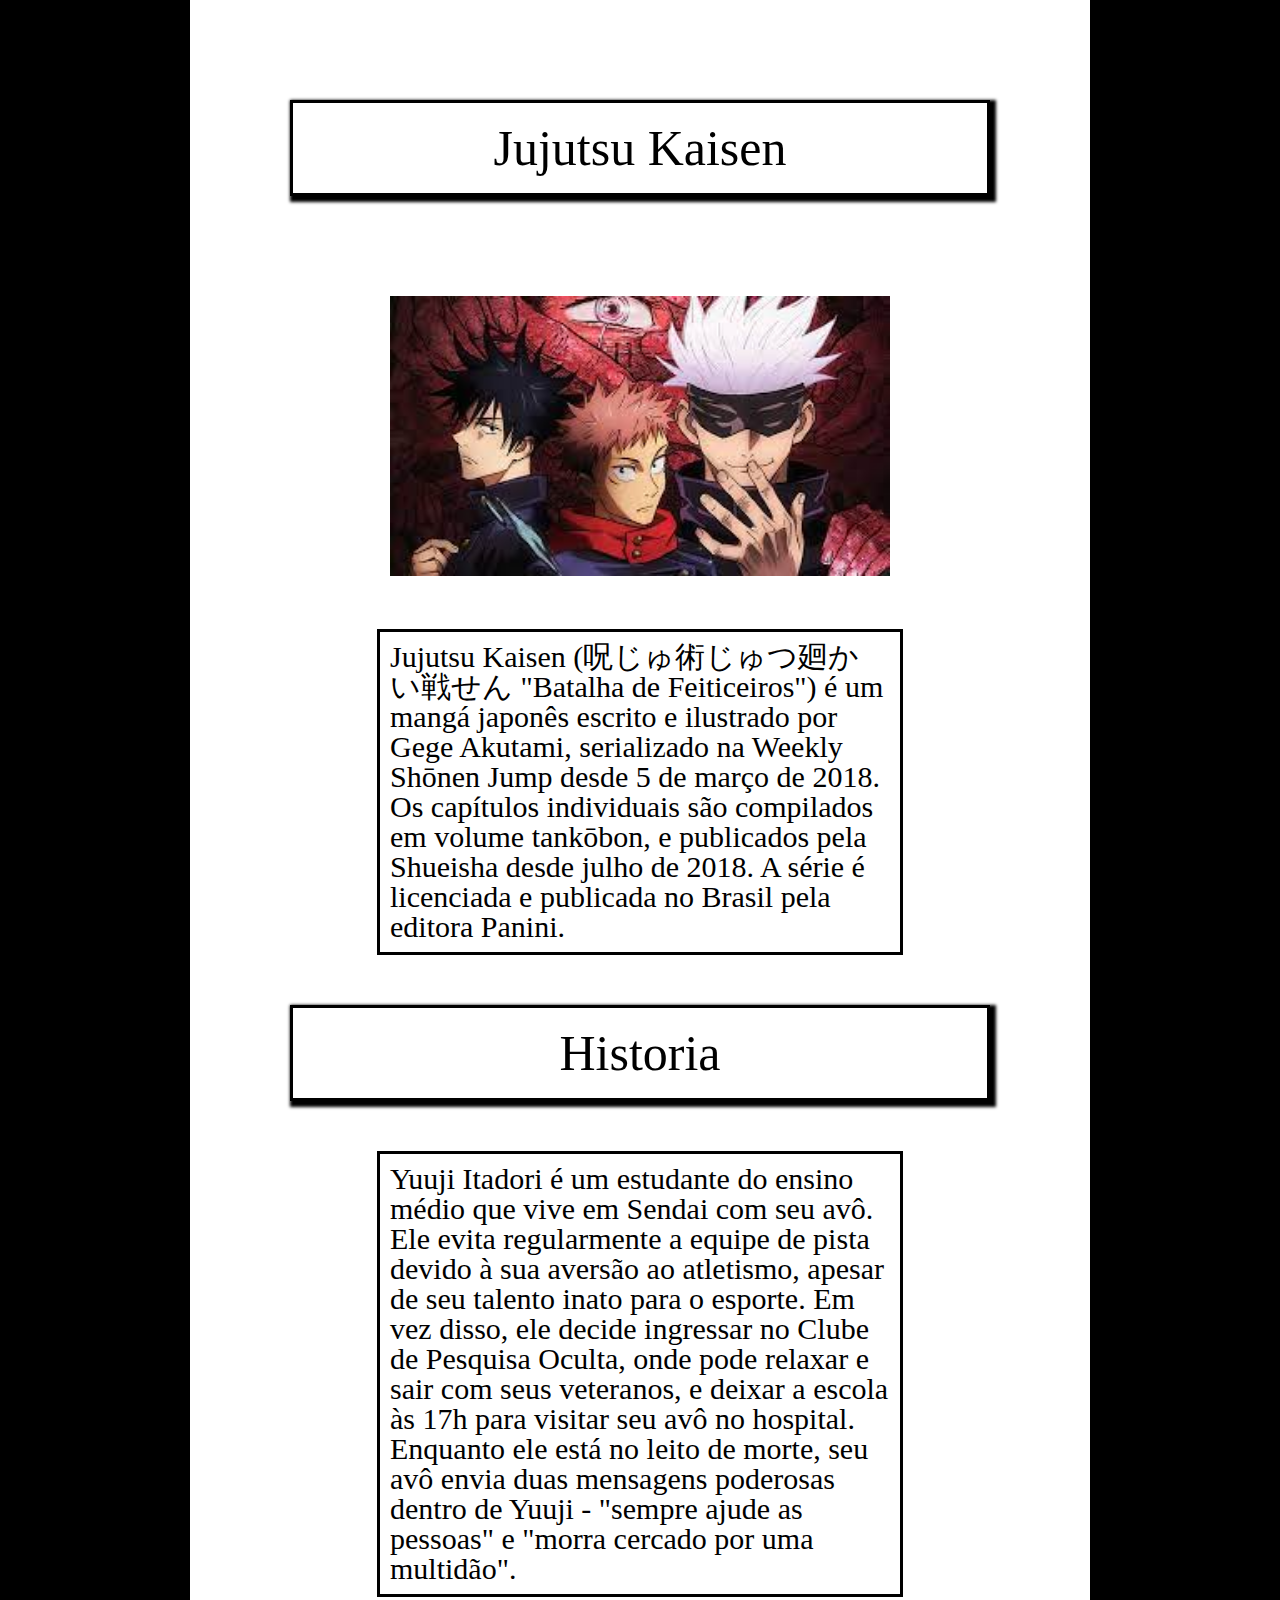
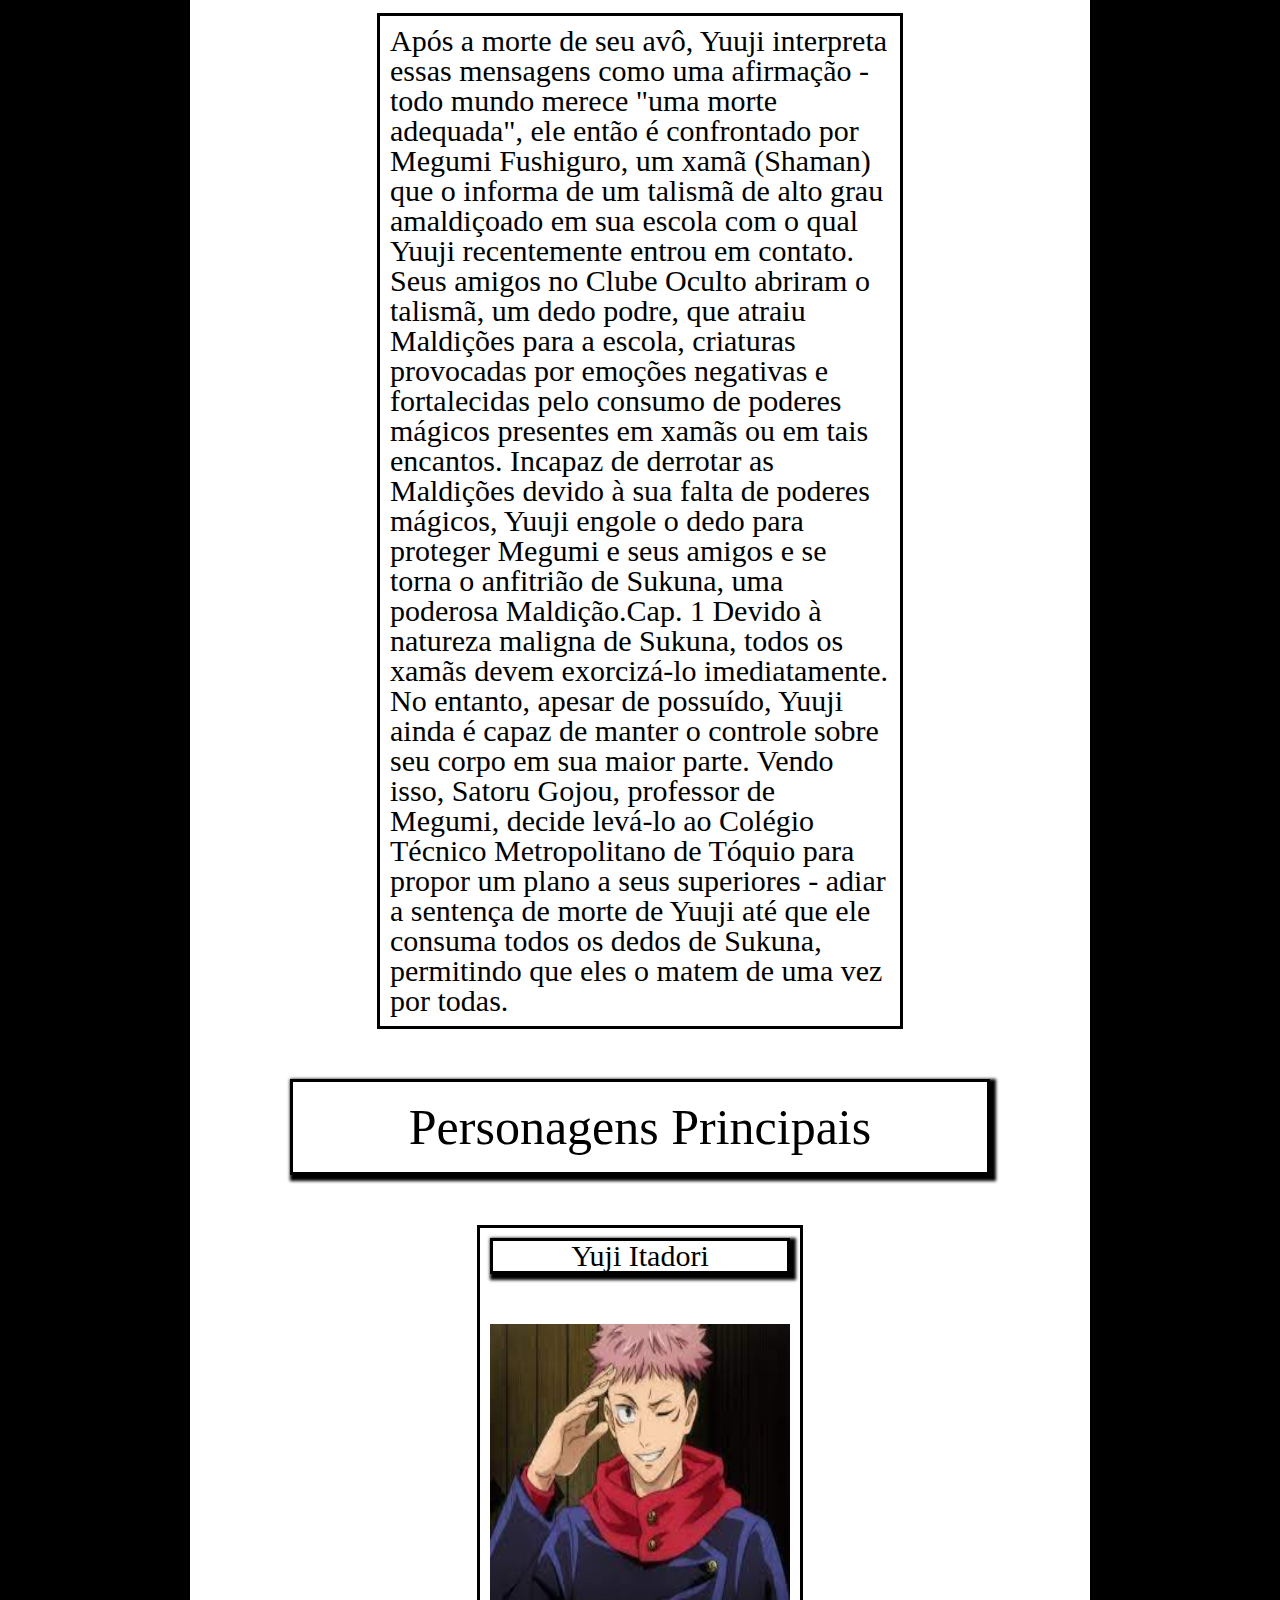
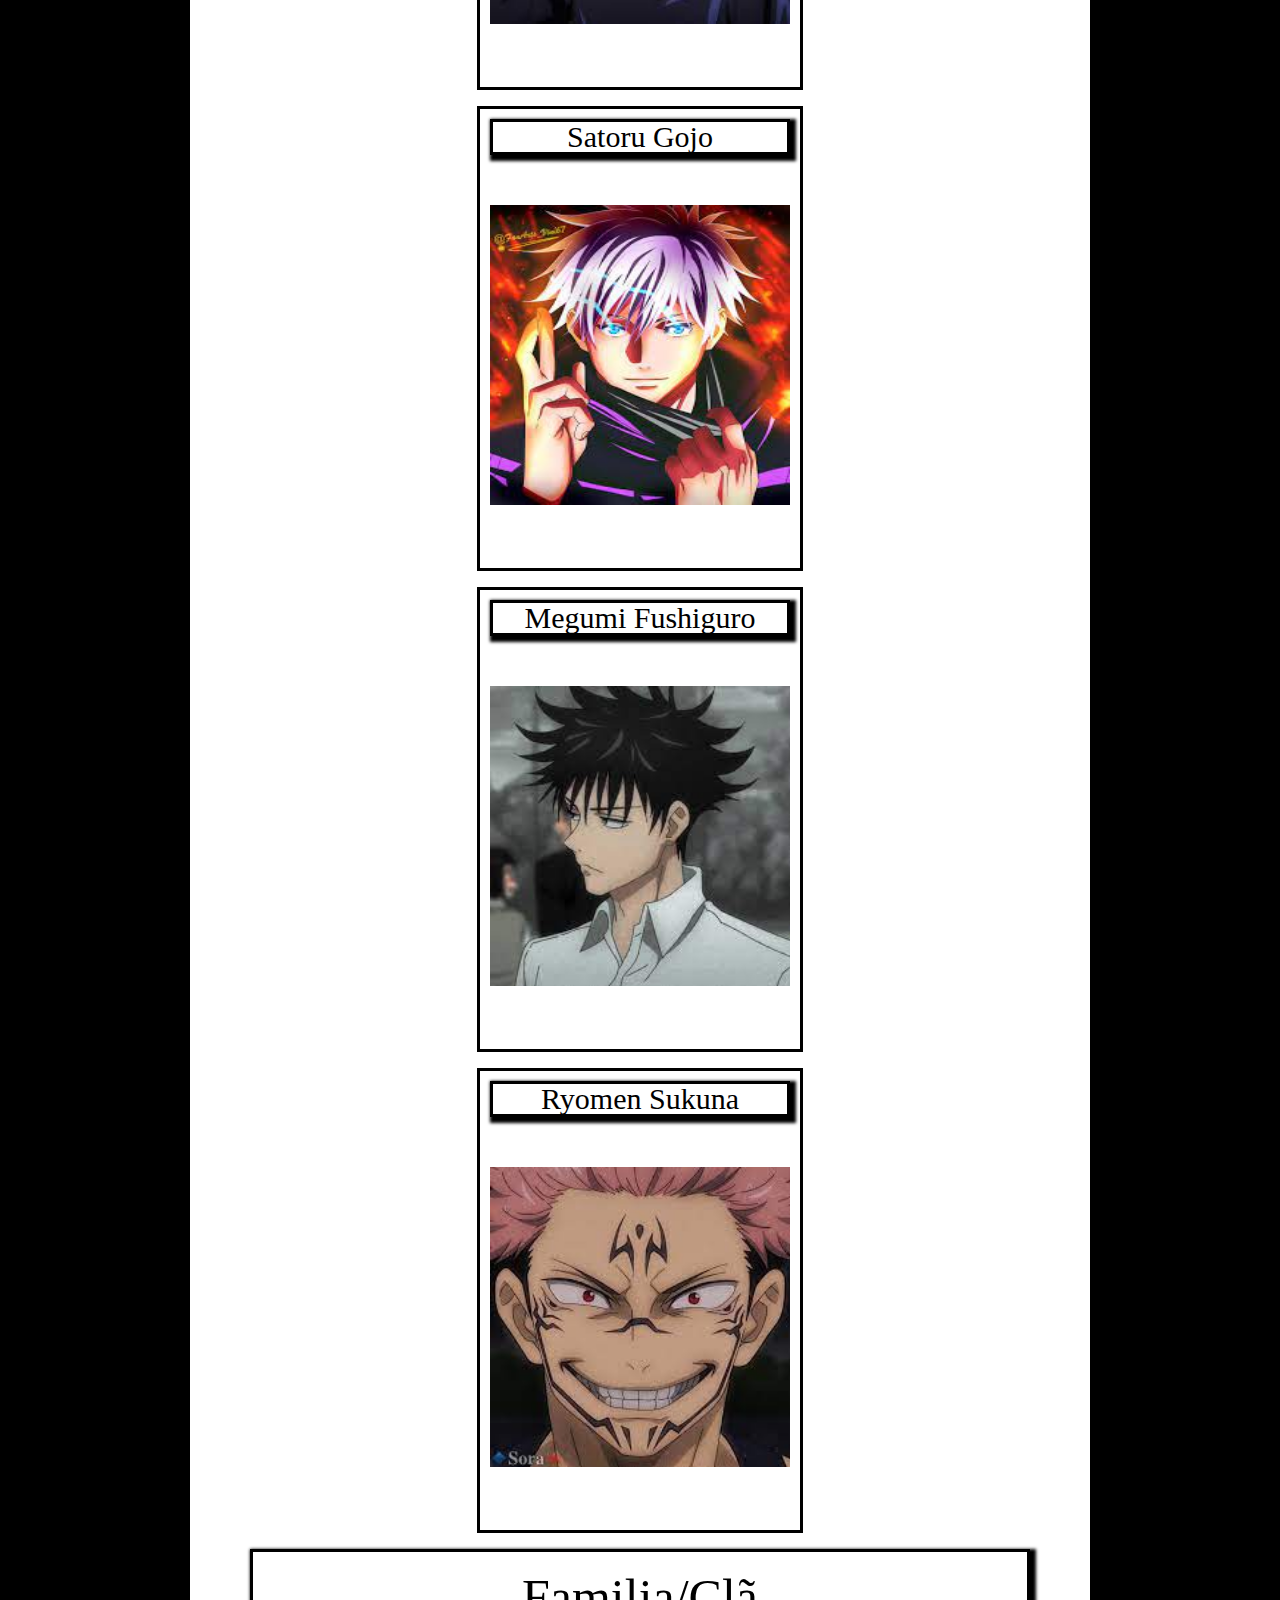
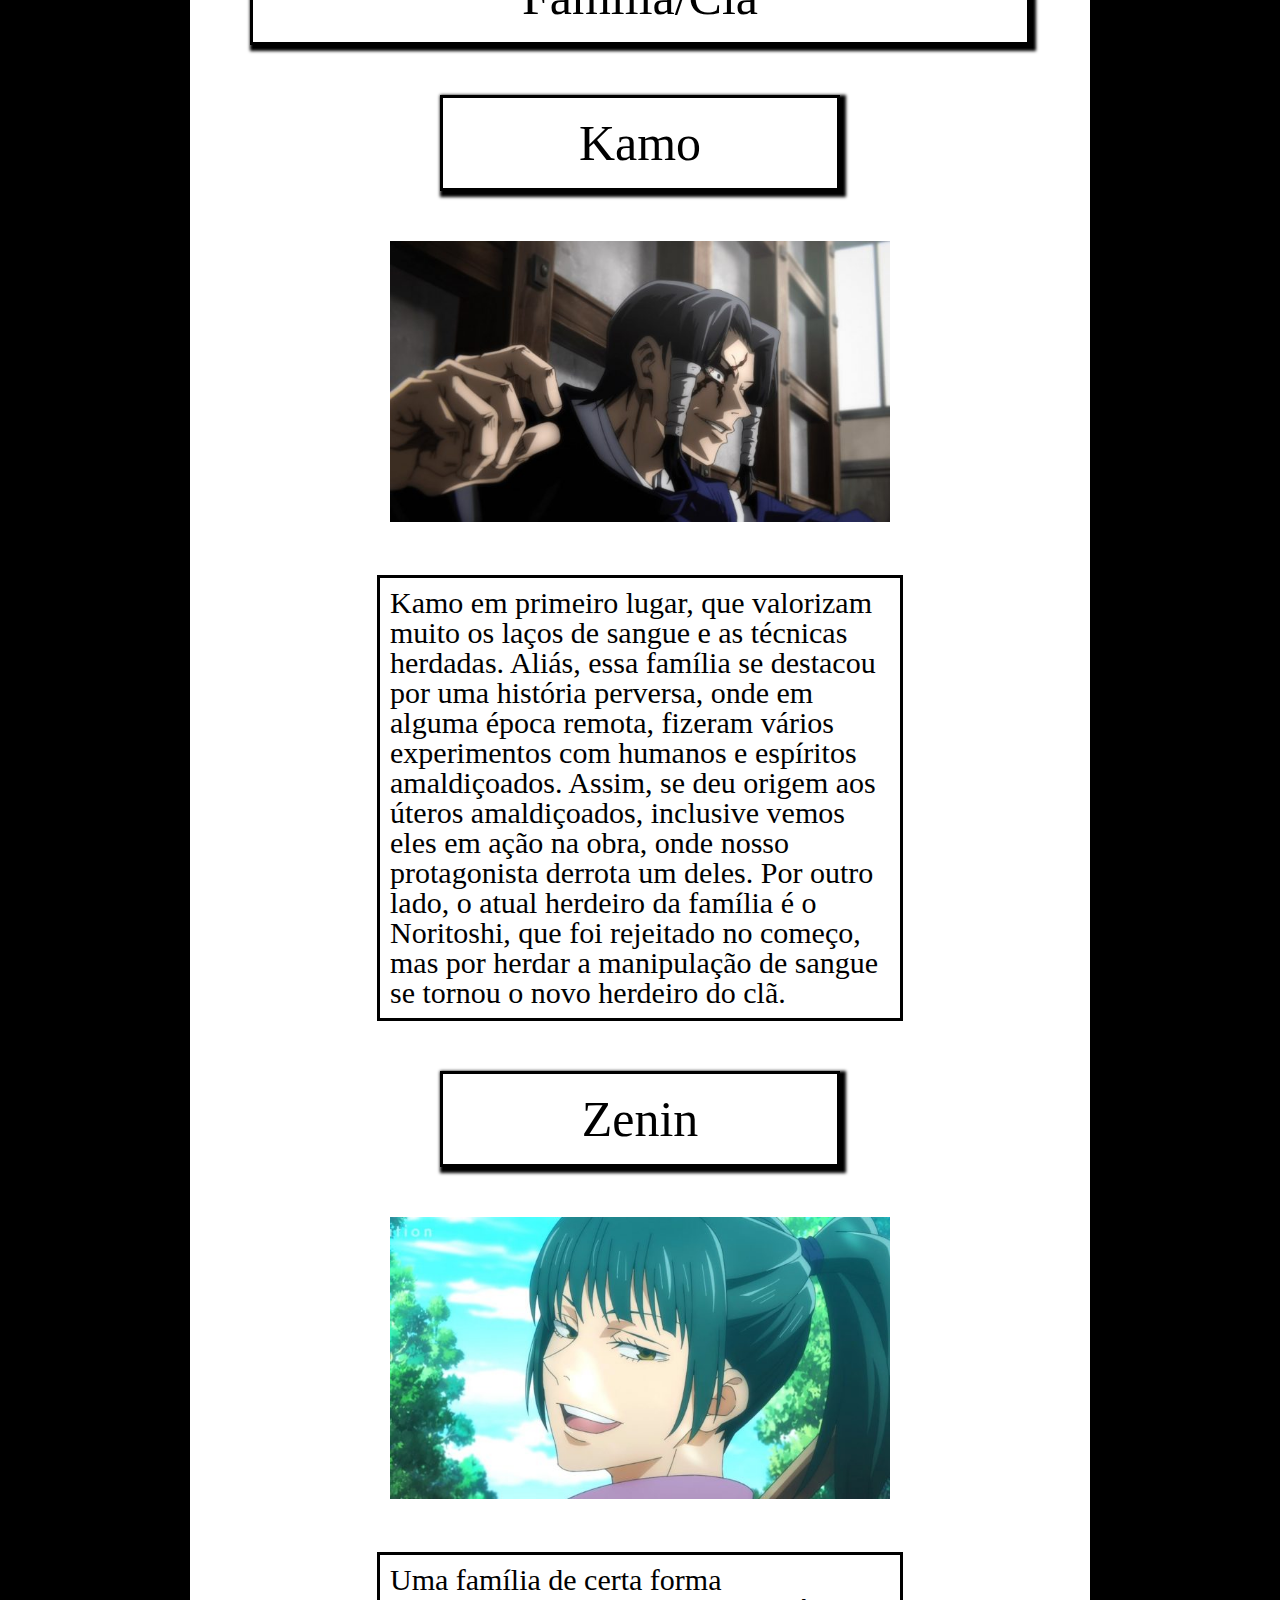
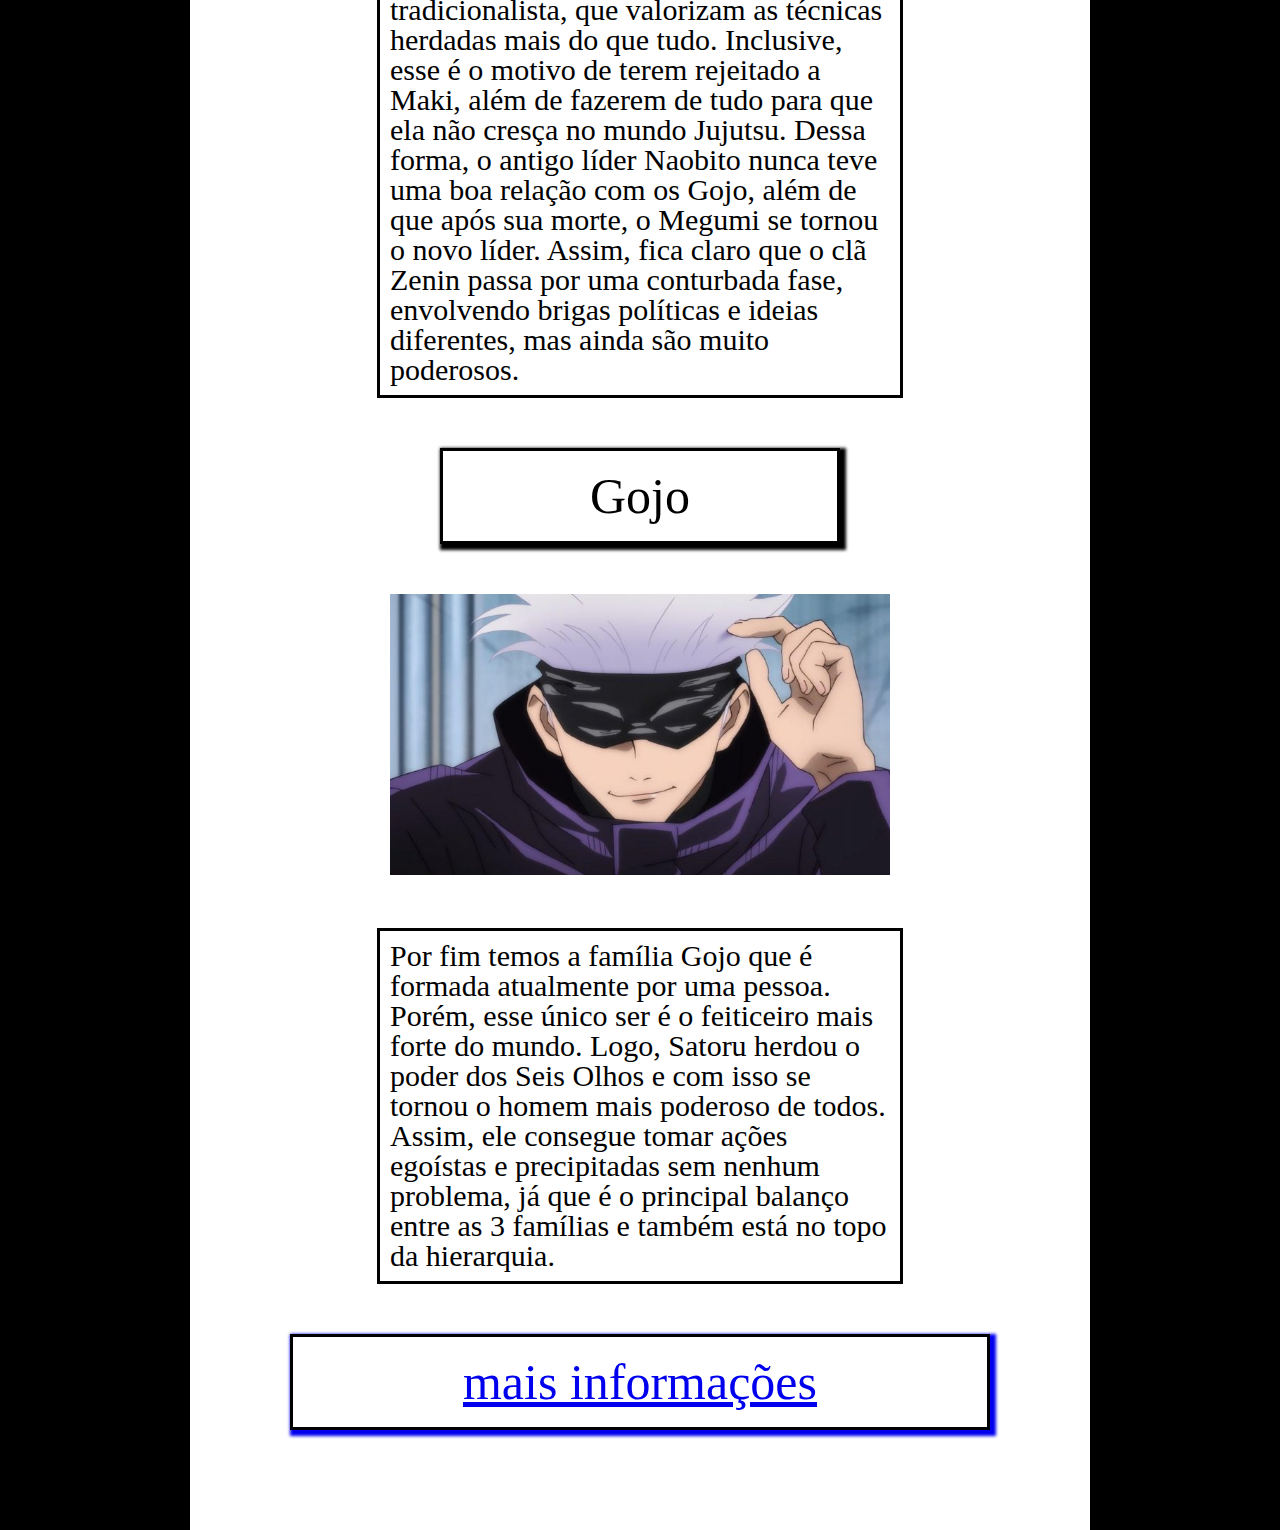
<file: index.html>
<!DOCTYPE html>
<html lang="pt-br">
<head>
    <meta charset="UTF-8">
    <meta name="viewport" content="width=device-width, initial-scale=1.0">
    <link rel="stylesheet" href="reset.css">
    <link rel="stylesheet" href="style.css">
    <title>Jujutsu Kaisen</title>
</head>
<body>
    <header>
        <h1>Jujutsu Kaisen</h1>
        <div class="img-principal">
        <img src="banner.jpg" alt="">
        </div>
        <p class="prg">Jujutsu Kaisen (呪じゅ術じゅつ廻かい戦せん "Batalha de Feiticeiros") é um mangá japonês escrito e ilustrado por Gege Akutami, serializado na Weekly Shōnen Jump desde 5 de março de 2018. Os capítulos individuais são compilados em volume tankōbon, e publicados pela Shueisha desde julho de 2018. A série é licenciada e publicada no Brasil pela editora Panini.</p>
    </header>
    <main>
        <h2>Historia</h2>
        <p class="prg">Yuuji Itadori é um estudante do ensino médio que vive em Sendai com seu avô. Ele evita regularmente a equipe de pista devido à sua aversão ao atletismo, apesar de seu talento inato para o esporte. Em vez disso, ele decide ingressar no Clube de Pesquisa Oculta, onde pode relaxar e sair com seus veteranos, e deixar a escola às 17h para visitar seu avô no hospital. Enquanto ele está no leito de morte, seu avô envia duas mensagens poderosas dentro de Yuuji - "sempre ajude as pessoas" e "morra cercado por uma multidão".</p>
        <br>
        <p class="prg">
        Após a morte de seu avô, Yuuji interpreta essas mensagens como uma afirmação - todo mundo merece "uma morte adequada", ele então é confrontado por Megumi Fushiguro, um xamã (Shaman) que o informa de um talismã de alto grau amaldiçoado em sua escola com o qual Yuuji recentemente entrou em contato. Seus amigos no Clube Oculto abriram o talismã, um dedo podre, que atraiu Maldições para a escola, criaturas provocadas por emoções negativas e fortalecidas pelo consumo de poderes mágicos presentes em xamãs ou em tais encantos. Incapaz de derrotar as Maldições devido à sua falta de poderes mágicos, Yuuji engole o dedo para proteger Megumi e seus amigos e se torna o anfitrião de Sukuna, uma poderosa Maldição.Cap. 1 Devido à natureza maligna de Sukuna, todos os xamãs devem exorcizá-lo imediatamente. No entanto, apesar de possuído, Yuuji ainda é capaz de manter o controle sobre seu corpo em sua maior parte. Vendo isso, Satoru Gojou, professor de Megumi, decide levá-lo ao Colégio Técnico Metropolitano de Tóquio para propor um plano a seus superiores - adiar a sentença de morte de Yuuji até que ele consuma todos os dedos de Sukuna, permitindo que eles o matem de uma vez por todas.</p>
        <h3>Personagens Principais</h3>
        <ul>
            <li>
                <h4>Yuji Itadori</h4>
                <img class="img-secon" src="yuji1.jpeg" alt="">
            </li>
            <br>
            <li>
                <h4>Satoru Gojo</h4>
                <img class="img-secon" src="satoru1.jpeg" alt="">
            </li>
            <br>
            <li>
                <h4>Megumi Fushiguro</h4>
                <img class="img-secon" src="megumo.jpeg" alt="">
            </li>
            <br>
            <li>
                <h4>Ryomen Sukuna</h4>
                <img class="img-secon" src="sukuna.jpeg" alt="">
            </li>
            
        </ul>
        <br>
        <h5>Familia/Clã</h5>
        <h6>Kamo</h6>
        <div class="img-principal">
        <img src="kamo.jpg" alt="">
        </div>
        <p class="prg">Kamo em primeiro lugar, que valorizam muito os laços de sangue e as técnicas herdadas. Aliás, essa família se destacou por uma história perversa, onde em alguma época remota, fizeram vários experimentos com humanos e espíritos amaldiçoados. Assim, se deu origem aos úteros amaldiçoados, inclusive vemos eles em ação na obra, onde nosso protagonista derrota um deles. Por outro lado, o atual herdeiro da família é o Noritoshi, que foi rejeitado no começo, mas por herdar a manipulação de sangue se tornou o novo herdeiro do clã.</p>
        <h6>Zenin</h6>
        <div class="img-principal">
        <img src="zenin.jpg" alt="">
        </div>
        <p class="prg">Uma família de certa forma tradicionalista, que valorizam as técnicas herdadas mais do que tudo. Inclusive, esse é o motivo de terem rejeitado a Maki, além de fazerem de tudo para que ela não cresça no mundo Jujutsu. Dessa forma, o antigo líder Naobito nunca teve uma boa relação com os Gojo, além de que após sua morte, o Megumi se tornou o novo líder. Assim, fica claro que o clã Zenin passa por uma conturbada fase, envolvendo brigas políticas e ideias diferentes, mas ainda são muito poderosos.</p>
        <h6>Gojo</h6>
        <div class="img-principal">
        <img src="gojo.jpg" alt="">
        </div>
        <p class="prg">Por fim temos a família Gojo que é formada atualmente por uma pessoa. Porém, esse único ser é o feiticeiro mais forte do mundo. Logo, Satoru herdou o poder dos Seis Olhos e com isso se tornou o homem mais poderoso de todos. Assim, ele consegue tomar ações egoístas e precipitadas sem nenhum problema, já que é o principal balanço entre as 3 famílias e também está no topo da hierarquia.</p>
    </main>
    <a href="produtos.html"><h1>mais informações</h1></a>
</body>
</html>
</file>
<file: style.css>
html {
    background: black;
}
 
body {
    width: 800px;
    margin: auto;
    background: white;
    padding: 50px;
}


h1 {
    text-align: center;
    font-size: 50px;
    padding: 20px 0px;
    border: 3px solid black;
    box-shadow: 3px 3px 3px 3px;
    margin: 50px;
} 


.img-principal {
    width: 500px;
    margin: auto;
}

img {
    width: 500px;
    margin: 50px 0px;
}

.prg {
    width: 500px;
    padding: 10px;
    margin: auto;
    border: 3px solid black;
    font-size: 30px;
}

h2 {
    text-align: center;
    font-size: 50px;
    padding: 20px 0px;
    border: 3px solid black;
    box-shadow: 3px 3px 3px 3px;
    margin: 50px;
} 


h3 {
    text-align: center;
    font-size: 50px;
    padding: 20px 0px;
    border: 3px solid black;
    box-shadow: 3px 3px 3px 3px;
    margin: 50px;
} 



li {
    width: 300px;
    margin: auto;
    border: 3px solid black;
    padding: 10px;
}

h4 {
    font-size: 30px;
    text-align: center;
    border: 3px solid black;
    box-shadow: 3px 3px 3px 3px;
}

.img-secon {
    width: 300px;
    height: 300px;
}

h5 {
    text-align: center;
    font-size: 50px;
    padding: 20px 0px;
    border: 3px solid black;
    box-shadow: 3px 3px 3px 3px;
    margin-top: 50px;
    margin: 0px 10px;
} 

h6 {
    text-align: center;
    font-size: 50px;
    padding: 20px 0px;
    border: 3px solid black;
    box-shadow: 3px 3px 3px 3px;
    margin-top: 50px;
    margin-left: 200px;
    margin-right: 200px;
}
</file>
